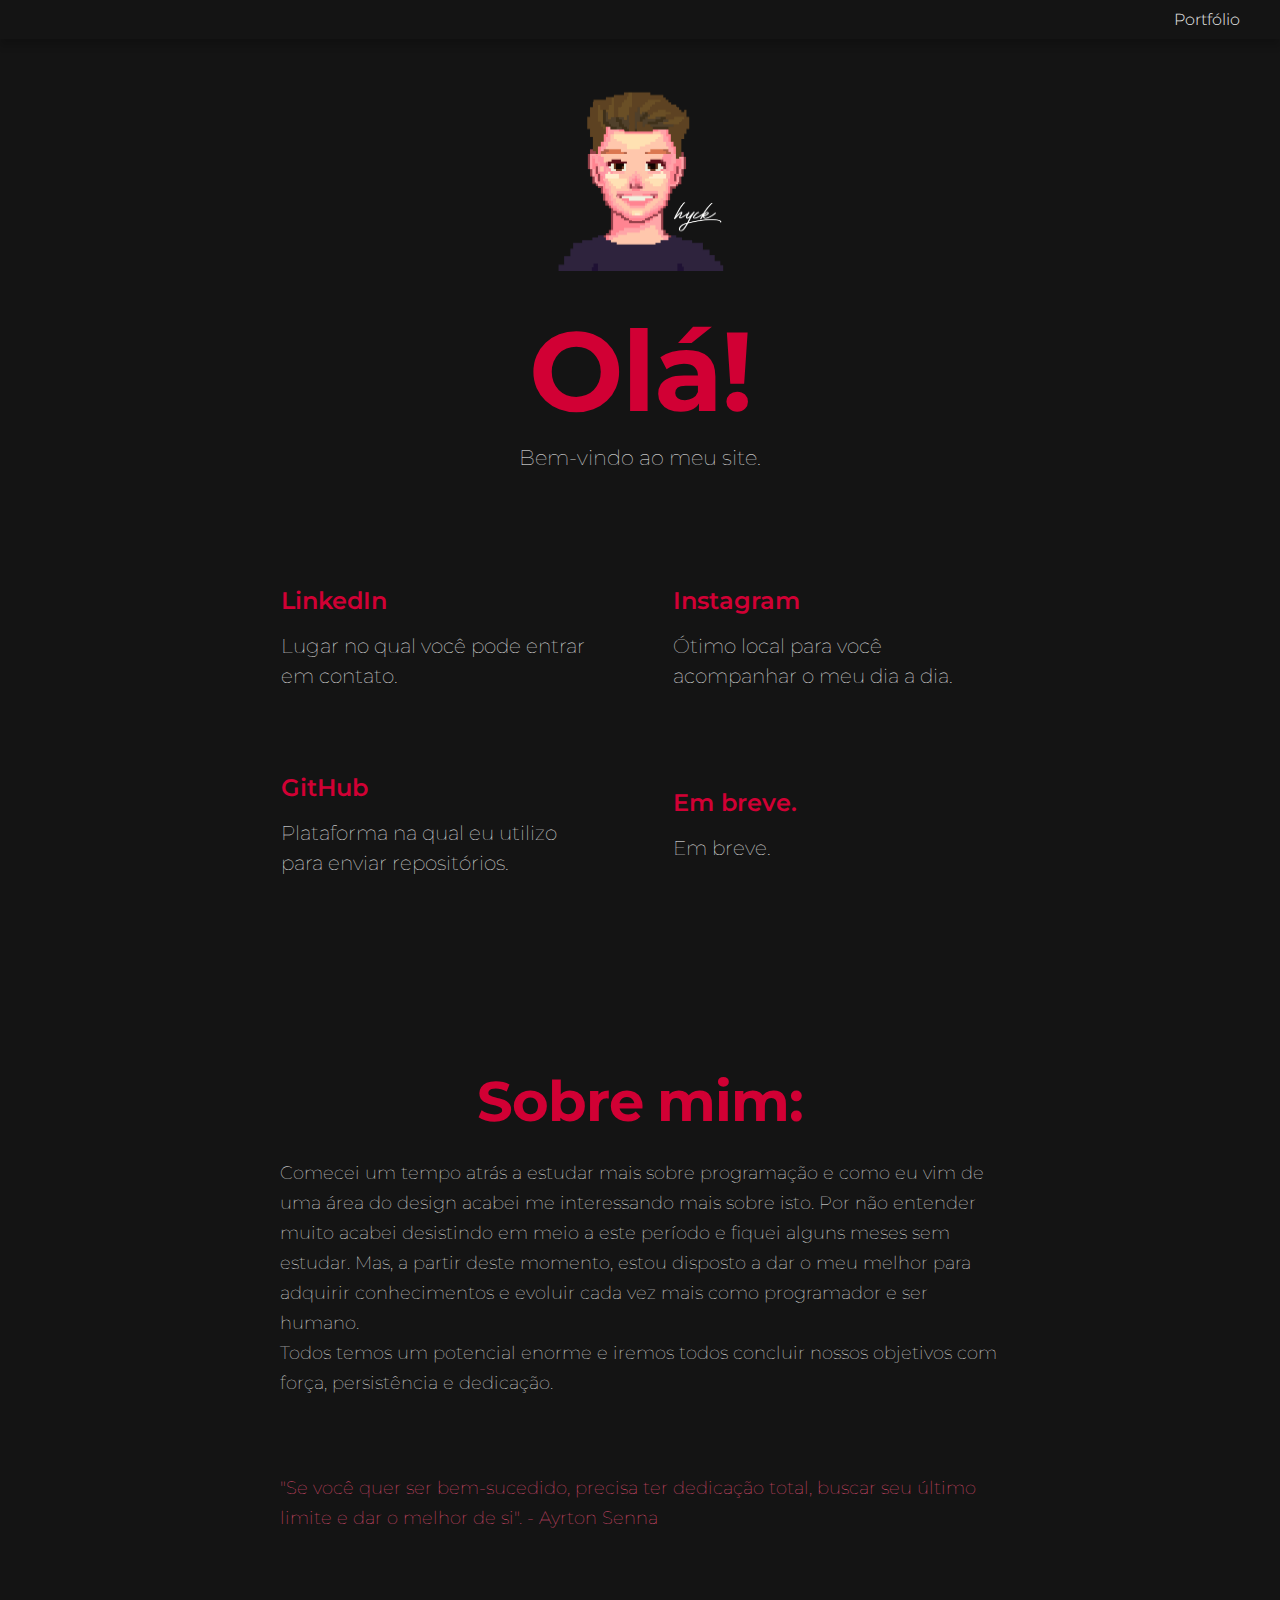
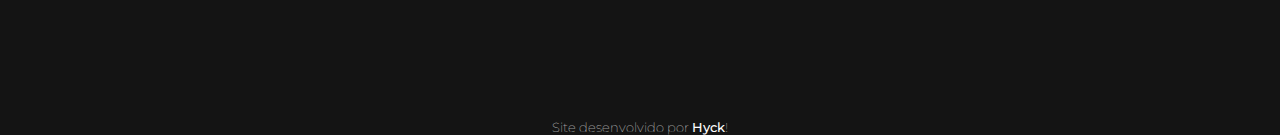
<file: index.html>
<!DOCTYPE html>
<html lang="en">
<head>
    <meta charset="UTF-8">
    <meta http-equiv="X-UA-Compatible" content="IE=edge">
    <meta name="viewport" content="width=device-width, initial-scale=1.0">
    <link rel="stylesheet" href="style/style.css">
    <link rel="shortcut icon" href="image/icon.png" type="image/x-icon">
    <title>Hyck</title>
</head>

<header>

</header>

<nav>
    <a href="pag002.html" rel="next" class="portfolio">Portfólio</a>
</nav>

<body>
        <div id="__next">
        <div class="container">
            <a href="https://github.com/euhickk">
                <img src="image/home.png" alt="Hyck Pixel Art" class="avatar">
            </a>

            <h1 class="title">Olá!</h1>
            <p class="description">Bem-vindo ao meu site.</p>

            <div class="grid">
                <a class="card1" href="https://www.linkedin.com/in/euhyck/">
                    <h3 class="card1_title">LinkedIn</h3>
                    <p class="card1_description">Lugar no qual você pode entrar em contato.</p>
                </a>

                <a class="card2" href="https://www.instagram.com/euhick/">
                    <h3 class="card2_title">Instagram</h3>
                    <p class="card2_description">Ótimo local para você acompanhar o meu dia a dia.</p> 

                <a href="https://github.com/euhickk" class="card3">
                    <h3 class="card3_title">GitHub</h3>
                    <p class="card3_description">Plataforma na qual eu utilizo para enviar repositórios.</p>
                </a>

                <a href="#" class="card4">
                    <h3 class="card4_title">Em breve.</h3>
                    <p class="card4_description">Em breve.</p>
                </a>
                <div class="about">
                    <h1 class="about_title">Sobre mim:</h1>
                    <p class="about_description">
                        Comecei um tempo atrás a estudar mais sobre programação e como eu vim de uma área do design acabei me interessando mais sobre isto. Por não entender muito acabei desistindo em meio a este período e fiquei alguns meses sem estudar. Mas, a partir deste momento, estou disposto a dar o meu melhor para adquirir conhecimentos e evoluir cada vez mais como programador e ser humano.
                    <br>
                        Todos temos um potencial enorme e iremos todos concluir nossos objetivos com força, persistência e dedicação.
                    <br>
                    <p class="ayrton_senna">
                        "Se você quer ser bem-sucedido, precisa ter dedicação total, buscar seu último limite e dar o melhor de si". - Ayrton Senna
                    </p>
                    </p>
                </div>
            </div>
        </div>
    </div>
</body>
<footer>
    <p>Site desenvolvido por <a href="https://github.com/euhickk" target="_blank">Hyck</a>!</p>
</footer>
</body>
</html>
</file>
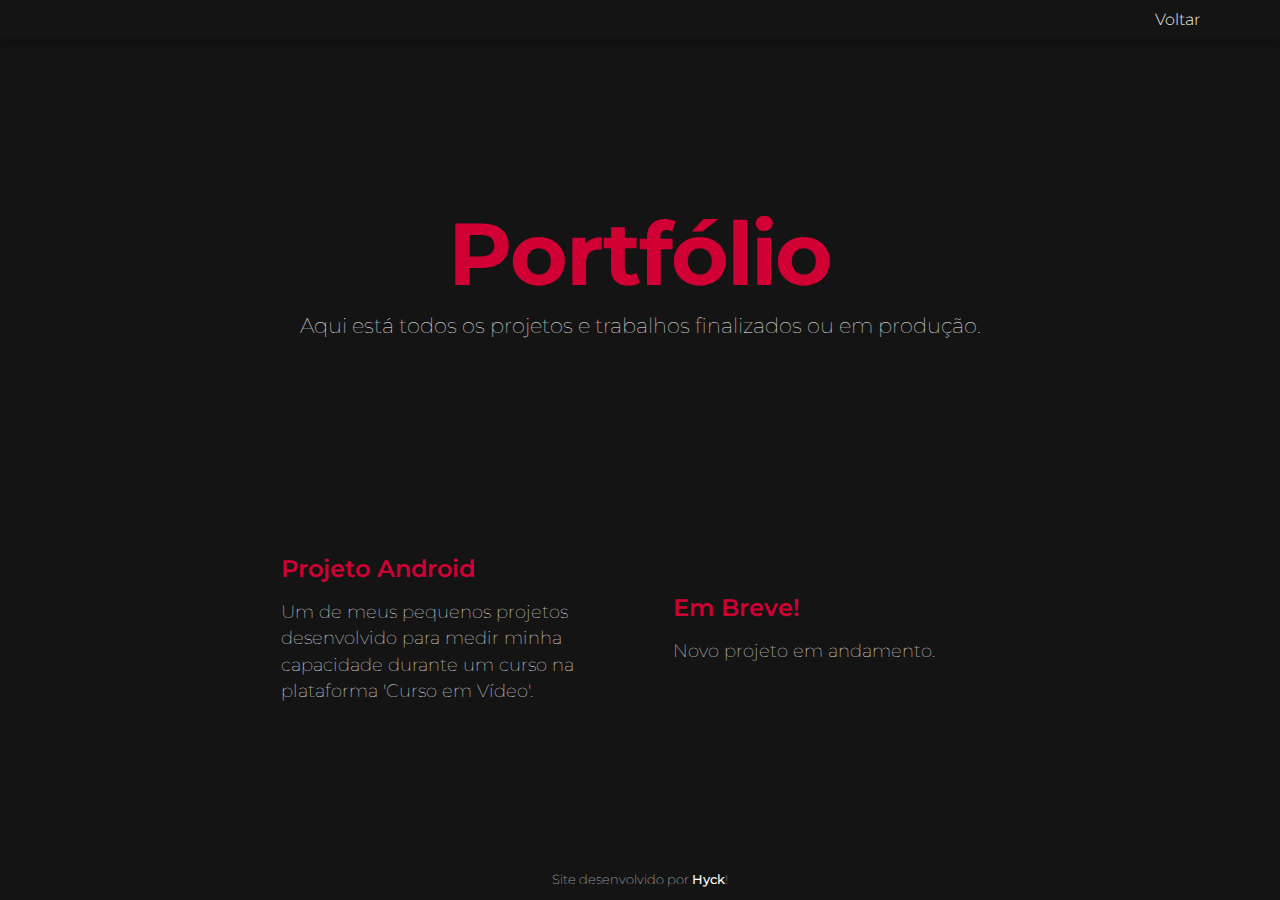
<file: pag002.html>
<!DOCTYPE html>
<html lang="en">
<head>
    <meta charset="UTF-8">
    <meta http-equiv="X-UA-Compatible" content="IE=edge">
    <meta name="viewport" content="width=device-width, initial-scale=1.0">
    <link rel="stylesheet" href="style/style-pag002.css">
    <link rel="shortcut icon" href="image/icon.png" type="image/x-icon">
    <title>Portfólio</title>
</head>

<header>

</header>

<nav>
    <a href="index.html" rel="next">Voltar</a>
    <a href="#" class="contato"></a>
</nav>

<body>
        <div id="__next">
        <div class="container">
            <h1 class="title">Portfólio</h1>
            <p class="description">Aqui está todos os projetos e trabalhos finalizados ou em produção.</p>

            <div class="grid">
                <a class="card1" href="https://euhickk.github.io/projeto-android/" target="_blank">
                    <h3 class="card1_title">Projeto Android</h3>
                    <p class="card1_description">Um de meus pequenos projetos desenvolvido para medir minha capacidade durante um curso na plataforma 'Curso em Vídeo'.</p>
                </a>

                <a href="#" class="card2">
                    <h3 class="card2_title">Em Breve!</h3>
                    <p class="card2_description">Novo projeto em andamento.</p>
                </a>
            </div>


        </div>
    </div>
</body>
<footer>
    <p>Site desenvolvido por <a href="https://github.com/euhickk" target="_blank">Hyck</a>!</p>
</footer>
</body>
</html>
</file>
<file: style/style.css>
@charset "UTF-8";


@import url('https://fonts.googleapis.com/css2?family=Montserrat:ital,wght@0,100;0,200;0,300;0,400;0,500;0,600;0,700;0,800;0,900;1,100;1,200;1,300;1,400;1,500;1,600;1,700;1,800;1,900&display=swap');





* {
    box-sizing: border-box;
    position: relative;
    z-index: 1;
}

nav {
    text-align: right;
    margin: auto;
    padding: 10px;
    background-color: rgb(20, 20, 20);
    box-shadow: 0px 7px 7px rgba(0, 0, 0, 0.178);
}

nav > a {
    font-family: 'Montserrat';
    color: #eaeaea;
    padding: 10px;
    padding-right: 30px;
    text-decoration: none;
    font-weight: 300;
    transition-duration: 0.3s;
}

.portfolio:hover {
    background-color: rgb(20, 20, 20);
    color: rgb(209, 0, 52);
}

@media screen and (min-width: 1200px) and (max-width: 1366px) {
    body {
        height: 768px;
    }
}

body {
    background-color: rgb(20, 20, 20);
    display: block;
    margin: 0;
    padding: 0;
}

h1 {  
    transition-duration: 0.5s; 
    color: rgb(209, 0, 52);
    display: block;
    font-size: 2em;
    margin-block-start: 0.67em;
    margin-block-end: 0.67em;
    margin-inline-start: 0px;
    margin-block-end: 0px;
    font-weight: bold;
}

p {
    transition-duration: 0.5s;
    color: white;
    font-weight: 100;
    display: block;
    margin-block-start: 1em;
    margin-block-end: 1em;
    margin-inline-start: 0px;
    margin-block-end: 0px;
}




h3 {
    transition-duration: 0.5;
    color: rgb(209, 0, 52);
    display: block;
    margin-block-start: 1em;
    margin-block-end: 1em;
    margin-inline-start: 0px;
    margin-block-end: 0px;
    font-weight: 600;
}

a {
    transition-duration: 0.5s;
    color: inherit;
}

.container {
    min-height: 80vh;
    display: flex;
    -webkit-box-orient: vertical;
    -webkit-box-direction: normal;
    flex-direction: column;
    -webkit-box-pack: center;
    justify-content: center;
    -webkit-box-align: center;
    align-items: center;
    font-family: 'Montserrat', system-ui, -apple-system, BlinkMacSystemFont, 'Segoe UI', Roboto, Oxygen, Ubuntu, Cantarell, 'Open Sans', 'Helvetica Neue', sans-serif;
    -webkit-font-smoothing: antialiased;
    color: #333;
    text-align: center;

}

.avatar {
    width: 200px;
    height: 200px;
    border-radius: 0;
    margin: 2rem 0;
}

.title {
    font-family: 'Montserrat';
    margin: 0;
    line-height: 1.15;
    font-size: 7rem;
    text-align: center;
    letter-spacing: -.02em;
}

.description {
    text-align: center;
    line-height: 1.2;
    font-size: 1.3rem;
    margin-top: 10px;
    margin-bottom: 50px;
}

.grid {
    display: flex;
    -webkit-box-align: center;
    align-items: center;
    flex-wrap: wrap;
    max-width: 800px;
    margin-top: 1.5rem;
}

.card1 {
    margin: 1rem;
    flex-basis: 45%;
    padding: 1.5rem;
    text-align: left;
    text-decoration: none;
    border: 1px solid rgb(20, 20, 20);
    border-radius: 10px;
    transition-duration: color.15s ease,border-color.15s ease;
}

.card1_title {
    margin: 0 0 1rem 0;
    font-size: 1.5rem;
}

.card1_description {
    margin: 0;
    font-weight: 100;
    font-size: 1.25rem;
    line-height: 1.5;
}

.card2 {
    margin: 1rem;
    flex-basis: 45%;
    padding: 1.5rem;
    text-align: left;
    text-decoration: none;
    border: 1px solid rgb(20, 20, 20);
    border-radius: 10px;
    transition-duration: color.15s ease,border-color.15s ease;
}

.card2_title {
    margin: 0 0 1rem 0;
    font-size: 1.5rem;
}

.card2_description {
    font-weight: 100;
    margin: 0;
    font-size: 1.25rem;
    line-height: 1.5;
}

.card3 {
    margin: 1rem;
    flex-basis: 45%;
    padding: 1.5rem;
    text-align: left;
    text-decoration: none;
    border: 1px solid rgb(20, 20, 20);
    border-radius: 10px;
    transition-duration: color.15s ease,border-color.15s ease;
}

.card3_title {
    margin: 0 0 1rem 0;
    font-size: 1.5rem;
}

.card3_description {
    margin: 0;
    font-weight: 100;
    font-size: 1.25rem;
    line-height: 1.5;
}

.card4 {
    margin: 1rem;
    flex-basis: 45%;
    padding: 1.5rem;
    text-align: left;
    text-decoration: none;
    border: 1px solid rgb(20, 20, 20);
    border-radius: 10px;
    transition-duration: color.15s ease,border-color.15s ease;
}

.card4_title {
    margin: 0 0 1rem 0;
    font-size: 1.5rem;
}

.card4_description {
    margin: 0;
    font-weight: 100;
    font-size: 1.25rem;
    line-height: 1.5;
}

.card1:hover {
    border-color: rgb(209, 0, 52);
    transition-duration: 0.2s;
}

.card2:hover {
    border-color: rgb(209, 0, 52);
    transition-duration: 0.2s;
}

.card3:hover {
    border-color: rgb(209, 0, 52);
    transition-duration: 0.2s;
}

.card4:hover {
    border-color: rgb(209, 0, 52);
    transition-duration: 0.2s;
}

.about_title {
    font-family: 'Montserrat';
    margin: 0;
    padding-top: 150px;
    line-height: 1.15;
    font-size: 3.5rem;
    text-align: center;
    letter-spacing: -.02em;
}

.about_description {
    margin: 1rem;
    flex-basis: 45%;
    padding: 1.5rem;
    text-decoration: none;
    text-align: left;
    padding-top: 15px;
    line-height: 30px;
    font-size: 1.1rem;
    margin-top: 10px;
    margin-bottom: 50px;
}

.ayrton_senna {
    margin: 1rem;
    flex-basis: 45%;
    padding: 1.5rem;
    text-decoration: none;
    color: rgb(252, 90, 133);
    text-align: left;
    padding-top: 1px;
    line-height: 30px;
    font-size: 1.1rem;
    margin-top: 10px;
    margin-bottom: 50px;
}

footer {

    background-color: rgb(20, 20, 20);
    color: #eaeaea;
    text-align: center;
    font-size: 0.8em;
    padding-top: 100px;
    font-family: 'Montserrat';
    box-sizing: border-box;
    border-color: rgb(209, 0, 52);
}

footer a {
    color: white;
    font-weight: 500;
    text-decoration: none;
    font-family: 'Montserrat';
}

footer a:hover {
    text-decoration: underline;
    color: rgb(209, 0, 52);
}
</file>
<file: style/style-pag002.css>
@charset "UTF-8";


@import url('https://fonts.googleapis.com/css2?family=Montserrat:ital,wght@0,100;0,200;0,300;0,400;0,500;0,600;0,700;0,800;0,900;1,100;1,200;1,300;1,400;1,500;1,600;1,700;1,800;1,900&display=swap');

* {
    box-sizing: border-box;
}


nav {
    text-align: right;
    margin: auto;
    padding: 10px;
    background-color: rgb(20, 20, 20);
    box-shadow: 0px 7px 7px rgba(0, 0, 0, 0.178);
}

nav > a {
    font-family: 'Montserrat';
    color: #eaeaea;
    padding: 10px;
    padding-right: 30px;
    text-decoration: none;
    font-weight: 300;
    transition-duration: 0.3s;
}

nav > a:hover {
    background-color: rgb(20, 20, 20);
    color: rgb(209, 0, 52);
}

body {
    background-color: rgb(20, 20, 20);
    display: block;
    margin: 0;
    padding: 0;
}

h1 {  
    transition-duration: 0.5s; 
    color: rgb(209, 0, 52);
    display: block;
    font-size: 2em;
    margin-block-start: 0.67em;
    margin-block-end: 0.67em;
    margin-inline-start: 0px;
    margin-block-end: 0px;
    font-weight: bold;
}

p {
    transition-duration: 0.5s;
    color: white;
    font-weight: 100;
    display: block;
    margin-block-start: 1em;
    margin-block-end: 1em;
    margin-inline-start: 0px;
    margin-block-end: 0px;
}

h3 {
    transition-duration: 0.5;
    color: rgb(209, 0, 52);
    display: block;
    margin-block-start: 1em;
    margin-block-end: 1em;
    margin-inline-start: 0px;
    margin-block-end: 0px;
    font-weight: 600;
}

a {
    transition-duration: 0.5s;
    color: inherit;
}

.container {
    min-height: 80vh;
    display: flex;
    -webkit-box-orient: vertical;
    -webkit-box-direction: normal;
    flex-direction: column;
    -webkit-box-pack: center;
    justify-content: center;
    -webkit-box-align: center;
    align-items: center;
    font-family: 'Montserrat', system-ui, -apple-system, BlinkMacSystemFont, 'Segoe UI', Roboto, Oxygen, Ubuntu, Cantarell, 'Open Sans', 'Helvetica Neue', sans-serif;
    -webkit-font-smoothing: antialiased;
    color: #333;
    text-align: center;

}

.title {
    font-family: 'Montserrat';
    margin: 0;
    padding-top: 150px;
    line-height: 1.15;
    font-size: 5.5rem;
    text-align: center;
    letter-spacing: -.02em;
}

.description {
    text-align: center;
    line-height: 1.2;
    font-size: 1.3rem;
    margin-top: 10px;
    margin-bottom: 50px;
    padding-bottom: 100px;
}

.grid {
    display: flex;
    -webkit-box-align: center;
    align-items: center;
    flex-wrap: wrap;
    max-width: 800px;
    margin-top: 1.5rem;
}

.card1 {
    margin: 1rem;
    flex-basis: 45%;
    padding: 1.5rem;
    text-align: left;
    text-decoration: none;
    border: 1px solid rgb(20, 20, 20);
    border-radius: 10px;
    transition-duration: color.15s ease,border-color.15s ease;
}

.card1_title {
    margin: 0 0 1rem 0;
    font-size: 1.5rem;
}

.card1_description {
    margin: 0;
    font-weight: 100;
    font-size: 1.1rem;
    line-height: 1.5;
}

.card2 {
    margin: 1rem;
    flex-basis: 45%;
    padding: 1.5rem;
    text-align: left;
    text-decoration: none;
    border: 1px solid rgb(20, 20, 20);
    border-radius: 10px;
    transition-duration: color.15s ease,border-color.15s ease;
}

.card2_title {
    margin: 0 0 1rem 0;
    font-size: 1.5rem;
}

.card2_description {
    margin: 0;
    font-weight: 100;
    font-size: 1.1rem;
    line-height: 1.5;
}

.card1:hover {
    border-color: rgb(209, 0, 52);
    transition-duration: 0.2s;
}

.card2:hover {
    border-color: rgb(209, 0, 52);
    transition-duration: 0.2s;
}

footer {

    background-color: rgb(20, 20, 20);
    color: #eaeaea;
    text-align: center;
    font-size: 0.8em;
    padding-top: 100px;
    font-family: 'Montserrat';
    box-sizing: border-box;
    border-color: rgb(209, 0, 52);
}

footer a {
    color: white;
    font-weight: 500;
    text-decoration: none;
    font-family: 'Montserrat';
}

footer a:hover {
    text-decoration: underline;
    color: rgb(209, 0, 52);
}
</file>
